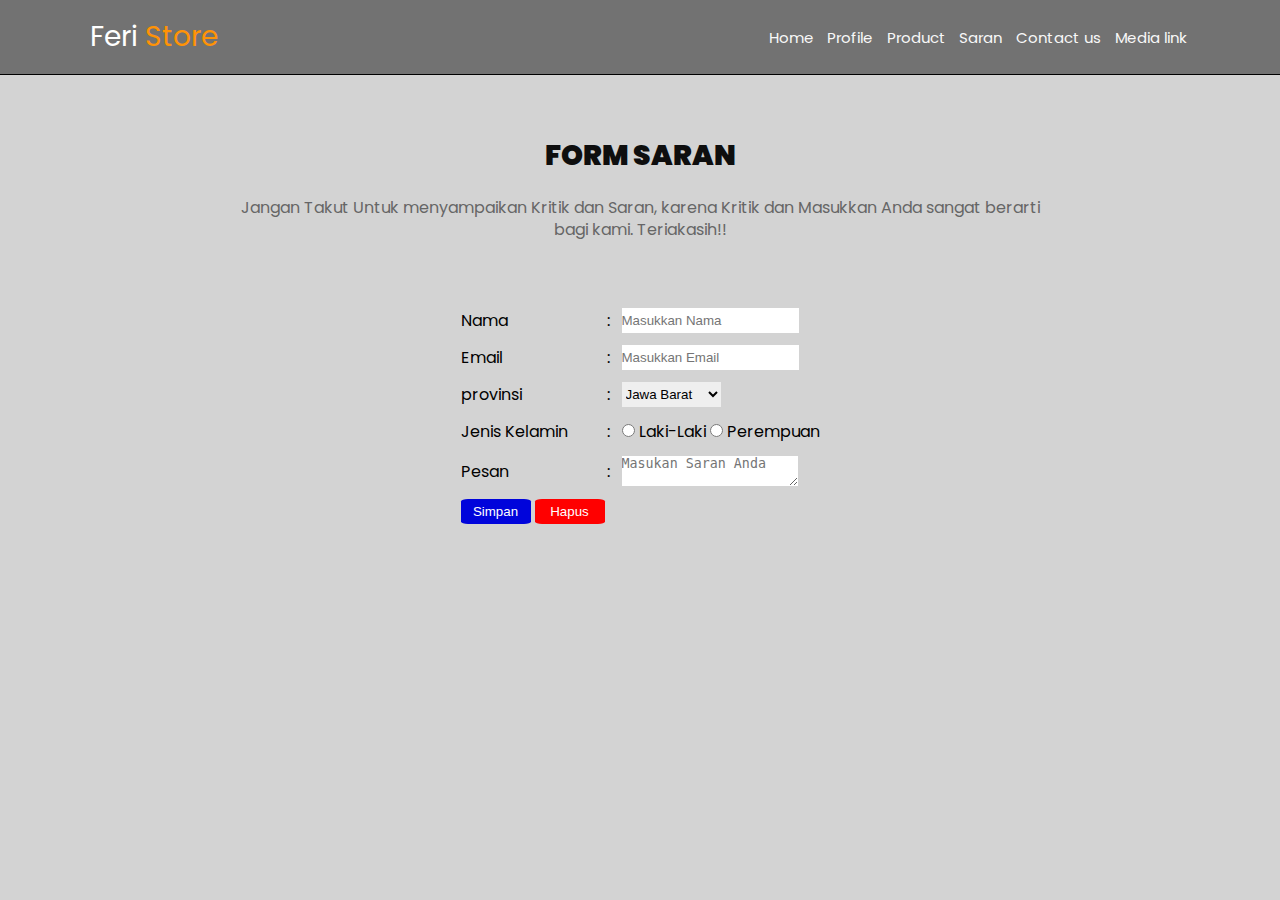
<file: form.html>
<html>
  <head>
    <title>Saran</title>
    <link rel="stylesheet" href="asset/style.css" />
    <link rel="preconnect" href="https://fonts.googleapis.com" />
    <link rel="preconnect" href="https://fonts.gstatic.com" crossorigin />
    <link
      href="https://fonts.googleapis.com/css2?family=Poppins:ital,wght@0,400;1,600&display=swap"
      rel="stylesheet"
    />
    <style>
      body {
        background-color: #D3D3D3;
        font-family: "poppins", sans-serif;
        margin: 0;
        padding: 0;
      }

      section {
        padding: 40px 20px;
        padding-top: 75px;
        text-align: center;
        margin-top: 60px;
      }

      .semua {
        max-width: 800px;
        margin: 0 auto;
      }

      h1 {
        font-size: 28px;
        color: #0e0e0e;
        margin-bottom: 20px;
      }

      p {
        color: #666;
        font-size: 16px;
        margin-bottom: 40px;
      }

      .Product {
        display: inline-flex;
        flex-direction: column;
        align-items: center;
        margin-bottom: 30px;
      }

      .Product img {
        width: 100%;
        max-width: 200px;
        max-height: 200px;
        height: auto;
        border-radius: 8px;
        margin-bottom: 10px;
        margin-top: 80px;
        margin-right: 15px;
        margin-left: 15px;
      }

      .Product p {
        color: #333;
        font-size: 18px;
      }
      td{
        color: #010101;
      }
    </style>
  </head>
  <body>
    <div class="navbar">
      <a href="" class="navbar-logo">Feri <span>Store</span></a>
      <div class="navbar-nav">
        <a href="index.html">Home</a>
        <a href="Profile.html">Profile</a>
        <a href="product.html">Product</a>
        <a href="form.html">Saran</a>
        <a href="contactus.html">Contact us</a>
        <a href="medialink.html">Media link</a>
      </div>
    </div>
    <!-- akhir navbar -->
    <section>
      <div class="semua">
        <h1><strong> FORM SARAN</strong></h1>
          <p> Jangan Takut Untuk menyampaikan Kritik dan Saran, karena Kritik dan Masukkan Anda sangat berarti bagi kami. Teriakasih!!</p>
      </div>
      <br>
<form action="mailto:ikhwanudin" method="post" enctype="text/plain">
<p align="center">
<table>
<tr>
<td style="padding-bottom: 10px;"> <label  for="Nama"> Nama</label></td>
<td style="padding-bottom: 10px; padding-right: 10px;" >:</td>
<td style="padding-bottom: 10px;" ><input placeholder="Masukkan Nama" type="text" style="height: 25px;" name="Nama"> </td>
</tr>
<tr>
    <td style="padding-bottom: 10px;" > <label for="Email"> Email</label></td>
    <td style="padding-bottom: 10px; " >:</td>
    <td style="padding-bottom: 10px;" ><input placeholder="Masukkan Email" type="email" style="height: 25px;"  name="Email"> </td>
    </tr>

<tr>
<td style="padding-bottom: 10px;" >
<label for="provinsi">provinsi
</label>
</td>
<td style="padding-bottom: 10px;" >:</td>
<td style="padding-bottom: 10px;" >
<select name="provinsi" style="height: 25px;">
<option value="jb">Jawa Barat</option>
<option value="jt">Jawa Tengah</option>
<option value="jtm">Jawa Timur</option>
<option value="jkt">DKI Jakarta</option>
<option value="lainya">Lainya</option>
</td>
<tr>
<td style="padding-bottom: 10px;" ><label for="Jenis Kelamin">Jenis Kelamin</label>
</td>
<td style="padding-bottom: 10px;" >:</td>
<td style="padding-bottom: 10px;" >
<input type="Radio" value="r1"> Laki-Laki
<input type="Radio" value="r2" > Perempuan
</td>

<tr>
<td style="padding-bottom: 10px;" > <label for="Pesan"> Pesan</label></td>
<td style="padding-bottom: 10px;" >:</td>
<td style="padding-bottom: 10px;" >
<textarea placeholder="Masukan Saran Anda"></textarea>
</td>
<tr>
<td>
    <input style="background-color: #0004db; width: 70px; height: 25px; color: rgb(255, 255, 255); border-radius: 10%;" type="submit" name="var4" value="Simpan">
    <input style="background-color: #ff0000;  width: 70px; height: 25px; color: rgb(255, 255, 255); border-radius: 10%;" type="Reset" name="var5" value="Hapus">
</td>
<tr>
<td colspan="5" align="center">
</b>
</h3>
</br>
</font>
</td>
</tr>
</table>
    </section>
  </body>
</html>
</file>
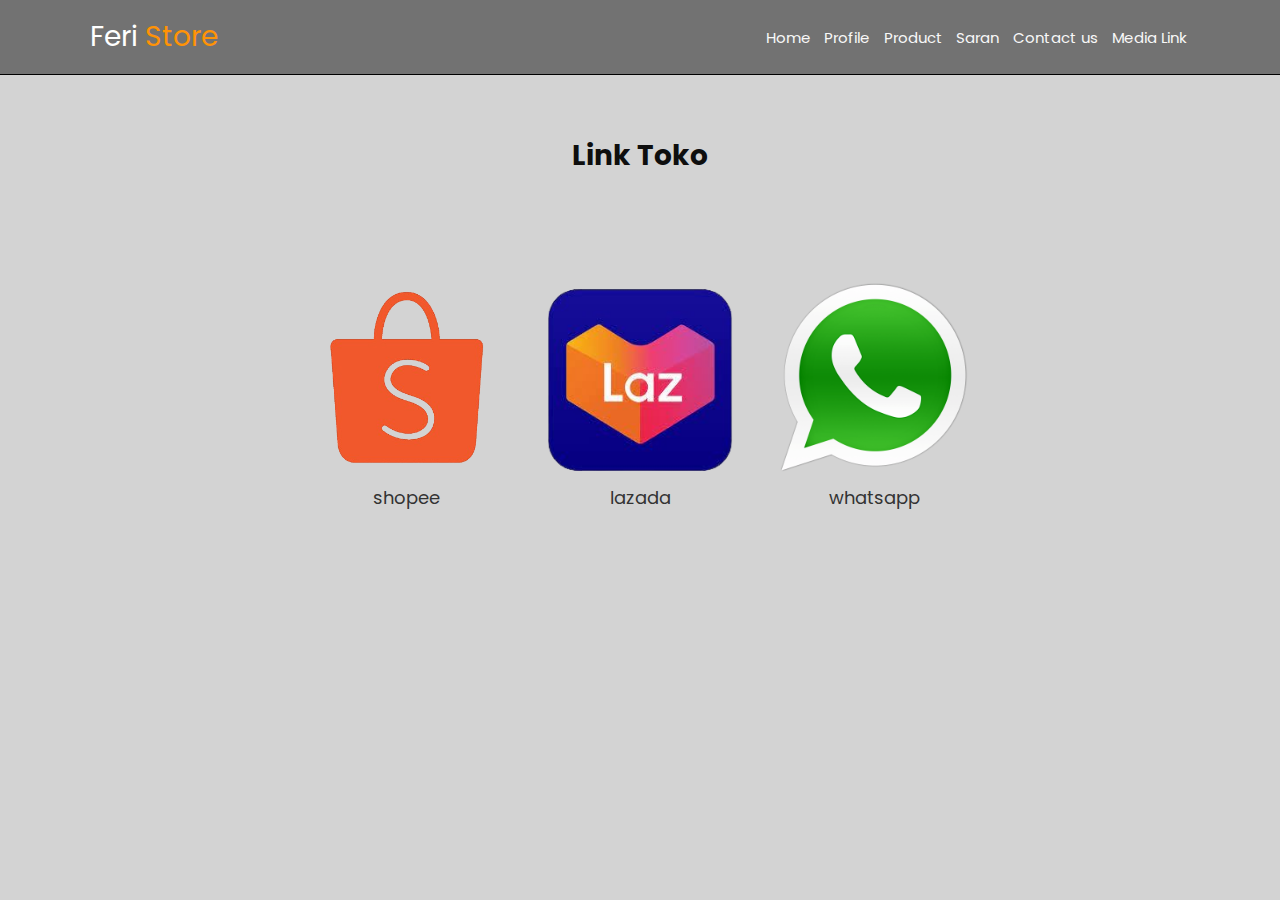
<file: medialink.html>
<html>
  <head>
    <title>Medialink</title>
    <link rel="stylesheet" href="asset/style.css" />
    <link rel="preconnect" href="https://fonts.googleapis.com" />
    <link rel="preconnect" href="https://fonts.gstatic.com" crossorigin />
    <link
      href="https://fonts.googleapis.com/css2?family=Poppins:ital,wght@0,400;1,600&display=swap"
      rel="stylesheet"
    />
    <style>
      body {
        background-color: #d3d3d3;
        font-family: "poppins", sans-serif;
        margin: 0;
        padding: 0;
      }

      section {
        padding: 40px 20px;
        padding-top: 75px;
        text-align: center;
        margin-top: 60px;
      }

      .semua {
        max-width: 800px;
        margin: 0 auto;
      }

      h1 {
        font-size: 28px;
        color: #0e0e0e;
        margin-bottom: 20px;
      }

      p {
        color: #666;
        font-size: 16px;
        margin-bottom: 40px;
      }

      .Product {
        display: inline-flex;
        flex-direction: column;
        align-items: center;
        margin-bottom: 30px;
      }

      .Product img {
        width: 100%;
        max-width: 200px;
        max-height: 200px;
        height: auto;
        border-radius: 8px;
        margin-bottom: 10px;
        margin-top: 80px;
        margin-right: 15px;
        margin-left: 15px;
      }

      .Product p {
        color: #333;
        font-size: 18px;
      }
    </style>
  </head>
  <body>
    <div class="navbar">
      <a href="" class="navbar-logo">Feri <span>Store</span></a>
      <div class="navbar-nav">
        <a href="index.html">Home</a>
        <a href="Profile.html">Profile</a>
        <a href="product.html">Product</a>
        <a href="form.html">Saran</a>
        <a href="contactus.html">Contact us</a>
        <a href="medialink.html">Media Link</a>
      </div>
    </div>
    <!-- akhir navbar -->
    <section>
      <div class="semua">
        <h1>Link Toko</h1>
        <div class="Product">
          <a href="https://shp.ee/alrusj4">
            <img src="/image/shopee.png" alt="Product 1" />
          </a>
          <p>shopee</p>
        </div>
        <div class="Product">
          <a href="https://s.lazada.co.id/s.o58es">
            <img src="/image/lazada.png" alt="Product 1" />
          </a>
          <p>lazada</p>
        </div>
        <div class="Product">
          <a href="Https://wa.me/6289678443008">
            <img src="/image/whatsapp.png" alt="Product 1" />
          </a>
          <p>whatsapp</p>
        </div>
      </div>
    </section>
  </body>
</html>
</file>
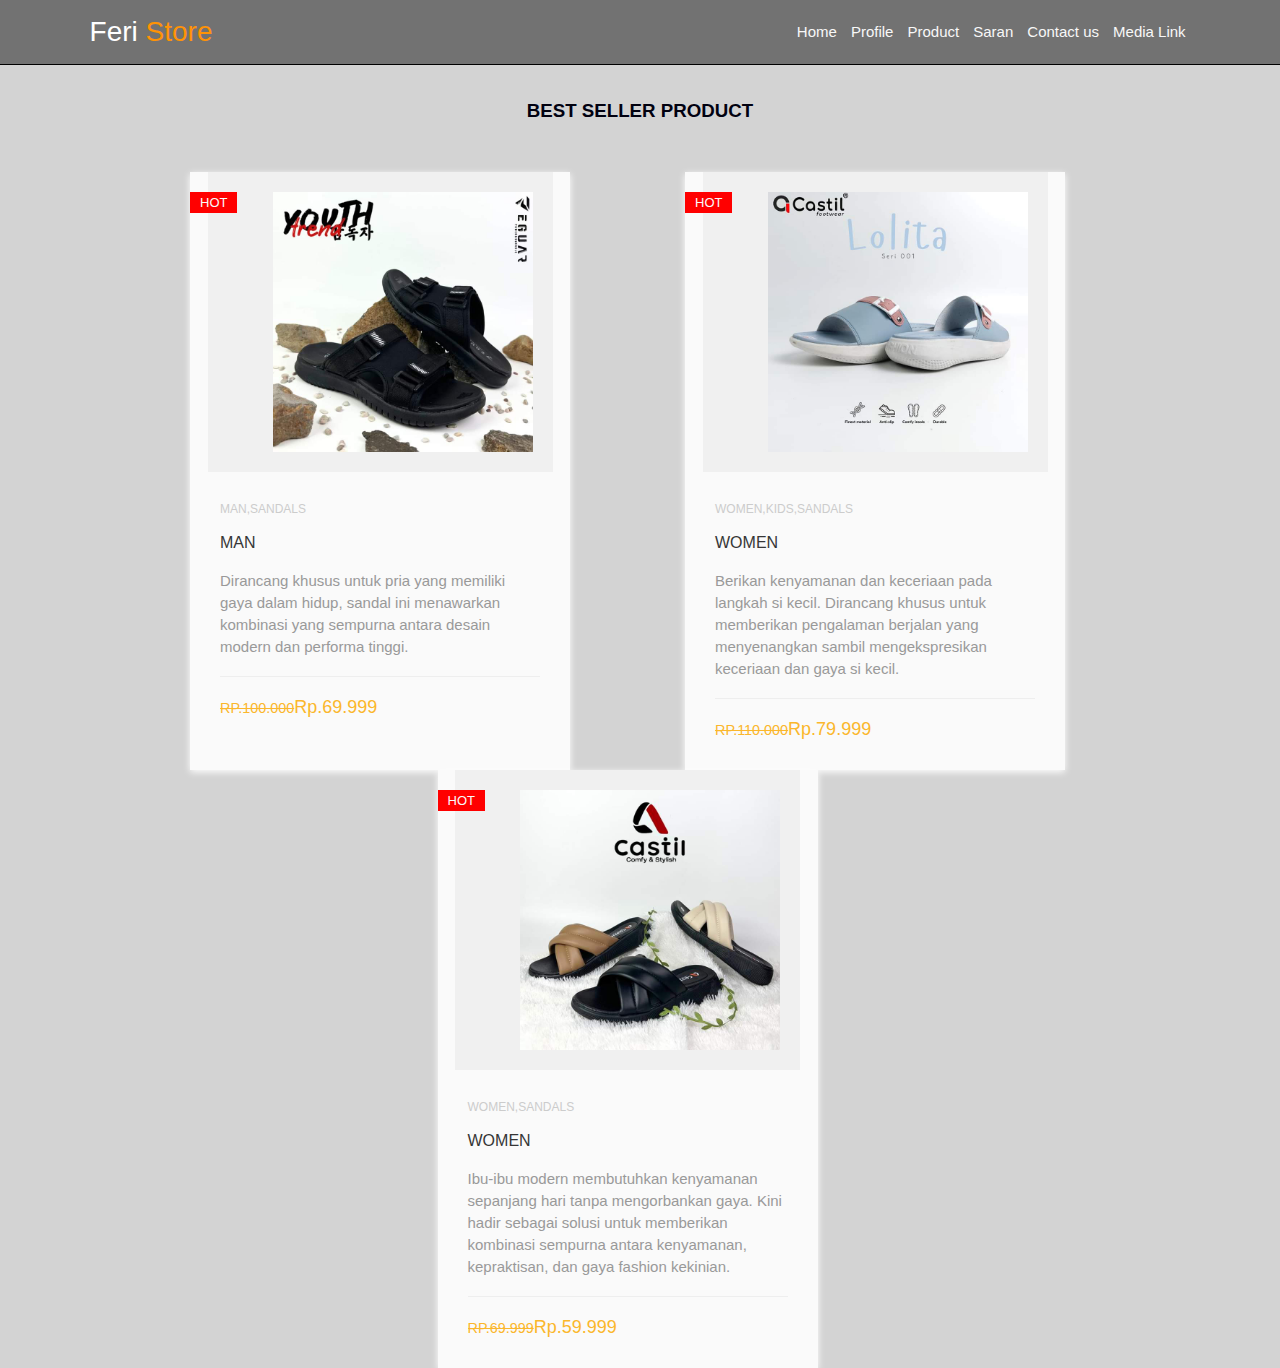
<file: product.html>
<!DOCTYPE html>
<html lang="en">
  <head>
    <meta charset="UTF-8" />
    <meta name="viewport" content="width=device-width, initial-scale=1.0" />
    <link rel="stylesheet" href="asset/style.css" />
    <link
      rel="stylesheet"
      href="https://cdnjs.cloudflare.com/ajax/libs/font-awesome/6.5.1/css/all.min.css"
      integrity="sha512-DTOQO9RWCH3ppGqcWaEA1BIZOC6xxalwEsw9c2QQeAIftl+Vegovlnee1c9QX4TctnWMn13TZye+giMm8e2LwA=="
      crossorigin="anonymous"
      referrerpolicy="no-referrer"
    />
    <title>Product</title>
  </head>

  <body style="background-color: #d3d3d3">
    <!-- navbar -->
    <div class="navbar" style="font-family: 'Poppins', sans-serif">
      <a href="" class="navbar-logo">Feri <span>Store</span></a>
      <div class="navbar-nav">
        <a href="index.html">Home</a>
        <a href="Profile.html">Profile</a>
        <a href="product.html">Product</a>
        <a href="form.html">Saran</a>
        <a href="contactus.html">Contact us</a>
        <a href="medialink.html">Media Link</a>
      </div>
    </div>

    <!-- akhir nav -->
    <div
      style="
        padding-top: 100px;
        color: #010110;
        text-align: center;
        text-transform: uppercase;
      "
    >
      <h3>BEST SELLER Product</h3>
    </div>
    <div class="card-container" style="padding-top: 50px">
      <div class="card">
        <div class="badge">hot</div>
        <div class="tumb">
          <img src="/image/BestSeller1.jpeg" />
        </div>
        <div class="details">
          <span class="category">Man,Sandals</span>
          <h4>
            <a href="">Man</a>
          </h4>
          <p>
            Dirancang khusus untuk pria yang memiliki gaya dalam hidup, sandal
            ini menawarkan kombinasi yang sempurna antara desain modern dan
            performa tinggi.
          </p>
          <div class="bottom-details">
            <div class="price"><small>RP.100.000</small>Rp.69.999</div>
            <div class="links">
              <a href=""><i class="fa-solid fa-heart"></i></a>
              <a href=""><i class="fa-solid fa-cart-shopping"></i></a>
            </div>
          </div>
        </div>
      </div>
      <div class="card">
        <div class="badge">hot</div>
        <div class="tumb">
          <img src="/image/BestSeller2.jpeg" />
        </div>
        <div class="details">
          <span class="category"> Women,Kids,Sandals</span>
          <h4>
            <a href="">Women</a>
          </h4>
          <p>
            Berikan kenyamanan dan keceriaan pada langkah si kecil. Dirancang
            khusus untuk memberikan pengalaman berjalan yang menyenangkan sambil
            mengekspresikan keceriaan dan gaya si kecil.
          </p>
          <div class="bottom-details">
            <div class="price"><small>RP.110.000</small>Rp.79.999</div>
            <div class="links">
              <a href=""><i class="fa-solid fa-heart"></i></a>
              <a href=""><i class="fa-solid fa-cart-shopping"></i></a>
            </div>
          </div>
        </div>
      </div>
      <div class="card">
        <div class="badge">hot</div>
        <div class="tumb">
          <img src="/image/BestSeller3.jpeg" />
        </div>
        <div class="details">
          <span class="category"> Women,Sandals</span>
          <h4>
            <a href="">Women</a>
          </h4>
          <p>
            Ibu-ibu modern membutuhkan kenyamanan sepanjang hari tanpa
            mengorbankan gaya. Kini hadir sebagai solusi untuk memberikan
            kombinasi sempurna antara kenyamanan, kepraktisan, dan gaya fashion
            kekinian.
          </p>
          <div class="bottom-details">
            <div class="price"><small>RP.69.999</small>Rp.59.999</div>
            <div class="links">
              <a href=""><i class="fa-solid fa-heart"></i></a>
              <a href=""><i class="fa-solid fa-cart-shopping"></i></a>
            </div>
          </div>
        </div>
      </div>
    </div>
  </body>
</html>
</file>
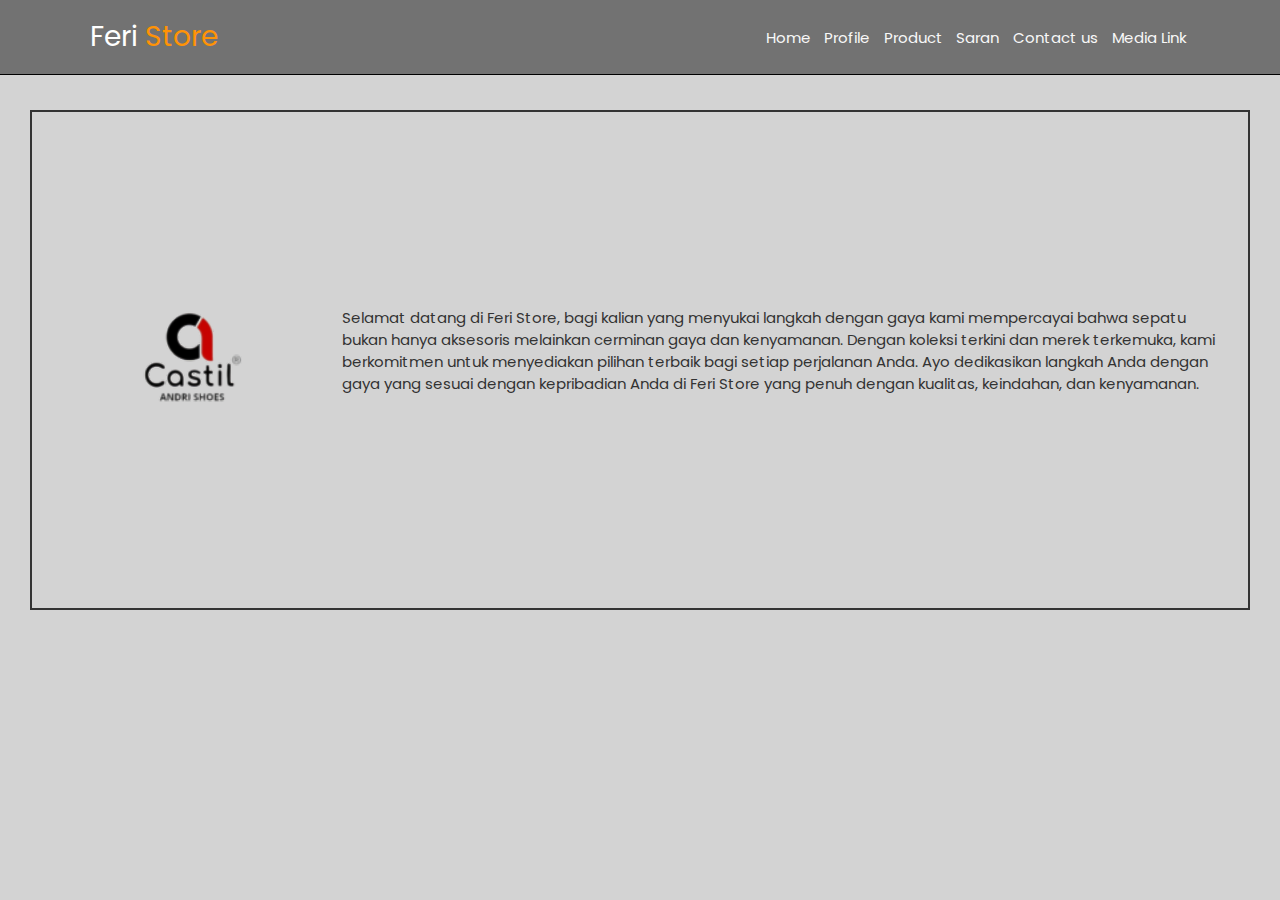
<file: Profile.html>
<html>
  <head>
    <title>Profile</title>
    <link rel="stylesheet" href="asset/style.css" />
    <link rel="preconnect" href="https://fonts.googleapis.com" />
    <link rel="preconnect" href="https://fonts.gstatic.com" crossorigin />
    <link
      href="https://fonts.googleapis.com/css2?family=Poppins:ital,wght@0,400;1,600&display=swap"
      rel="stylesheet"
    />
    <style>
      body {
        background-color: #D3D3D3;
        align-items: center;
        font-family: "poppins" sans-serif;
        margin: 30px;
      }
      .border1 {
        border: 2px solid #333333; /* Tambahkan border untuk memisahkan elemen */
        padding: 10px; /* Tambahkan padding untuk memberikan ruang di sekitar elemen */
        display: flex; /* Menggunakan flexbox untuk mengatur tata letak */
        align-items: center; /* Pusatkan vertikal */
        height: 500px;
      }

.border1 p {
  color: #333333;
  margin-right: 12px;
}
.border1 img {
  margin-right: 50px;
  margin-left: 50px;
  width: 200px;
  height: 200px;
  /* object-fit: cover; */
  align-items: center;
}


    </style>
  </head>
  <body>
    <div class="navbar">
      <a href="" class="navbar-logo">Feri <span>Store</span></a>
      <div class="navbar-nav">
        <a href="index.html">Home</a>
        <a href="Profile.html">Profile</a>
        <a href="product.html">Product</a>
        <a href="form.html">Saran</a>
        <a href="contactus.html">Contact us</a>
        <a href="medialink.html">Media Link</a>
      </div>
    </div>
    <!-- akhir navbar -->

    <section style="padding-top: 80px">
      <div class="border1">
        <!-- <h1>Profile</h1> -->
        <img class="img" src="/image/Profile.png" alt="" />
        <p>
          Selamat datang di Feri Store, bagi kalian yang menyukai langkah dengan gaya kami mempercayai bahwa sepatu bukan hanya aksesoris melainkan cerminan gaya dan kenyamanan.
         Dengan koleksi terkini dan merek terkemuka, kami berkomitmen untuk menyediakan pilihan terbaik bagi setiap perjalanan Anda. 
        Ayo dedikasikan langkah Anda dengan gaya yang sesuai dengan kepribadian Anda di Feri Store yang penuh dengan kualitas, keindahan, dan kenyamanan.
        </p>
      </div>
    </section>
      </div>
    </div>
  </body>
</html>
</file>
<file: asset/style.css>
:root {
  --primary: #ff9305;
  --bg: #000000;
}

* {
  margin: 0;
  padding: 0;
  box-sizing: border-box;
  outline: none;
  border: none;
  text-decoration: none;
}

body {
  font-family: "Poppins", sans-serif;
  /* background-color: var(--bg); */
  color: #fff;
  /* min-height: 2000px; */
}

.navbar {
  display: flex;
  justify-content: space-between;
  align-items: center;
  padding: 1rem 7%;
  background-color: rgb(114, 114, 114);
  border-bottom: 0.1px solid #000000;
  position: fixed;
  top: 0;
  left: 0;
  right: 0;
  z-index: 9999;
}

.navbar .navbar-logo {
  font-size: 28px;
  font-weight: 400;
  color: #fff;
}
.navbar .navbar-logo span {
  color: var(--primary);
}

.navbar .navbar-nav a {
  color: #f8f8f8;
  display: inline-block;
  font-size: 15px;
  margin: 0 0.3rem;
}

.navbar .navbar-nav a:hover {
  color: var(--primary);
}

.hero {
  min-height: 100vh;
  display: flex;
  align-items: center;
  background-image: url("/image/Background.png");
  background-repeat: no-repeat;
  background-size: cover;
  position: relative;
}

.hero::after {
  content: "  ";
  display: block;
  position: absolute;
  width: 100%;
  height: 100%;
  background: -moz-linear-gradient(
    0deg,
    rgba(1, 1, 3, 1) 3%,
    rgba(255, 255, 2550) 25%
  );
}

.hero h1 {
  font-size: 50px;
  padding-bottom: 0px;
  padding-left: 500px;
  position: relative;
  text-align: center;
}
.hero span {
  color: var(--primary);
}
.hero p {
  font-size: 20px;
  padding-bottom: 50px;
  padding-left: 500px;
  position: relative;
  text-align: center;
  color: #7a4100;
}

/* .profile {
  padding-top: 60px;
}
.profile img {
  padding-top: 50px;
} */

.padding {
  padding-top: 70px;
}

.card-container {
  display: flex;
  justify-content: space-evenly;
  flex-wrap: wrap;
  flex-direction: row;
  padding-right: 100px;
  padding-left: 75px;
}

.card {
  position: relative;
  width: 380px;
  background: #fafafa;
  box-shadow: 0 2px 7px;
  font-family: "Poppins", sans-serif;
  place-items: center;
}

.badge {
  position: absolute;
  background-color: red;
  color: #fafafa;
  left: 0;
  top: 20px;
  text-transform: uppercase;
  font-size: 13px;
  padding: 3px 10px;
}

.tumb {
  height: 300px;
  background: #f0f0f0;
  padding: 20px;
  place-items: center;
}

.tumb img {
  max-width: 100%;
  max-height: 100%;
  padding-left: 45px;
}

.details {
  padding: 30px;
}

.category {
  display: block;
  color: #ccc;
  font-size: 12px;
  text-transform: uppercase;
  margin-bottom: 18px;
}

h4 a {
  font-weight: 500;
  color: #363636;
  display: block;
  margin-bottom: 18px;
  text-transform: uppercase;
  text-decoration: none;
  transition: 0.3s;
}

h4 a:hover {
  color: #fbb72c;
}
p {
  color: #999;
  font-size: 15px;
  line-height: 22px;
  margin-bottom: 18px;
}

.bottom-details {
  overflow: hidden;
  border-top: 1px solid #eee;
  padding-top: 20px;
}

.bottom-details div {
  float: left;
  width: 50%;
}

.price {
  color: #fbb72c;
  font-size: 18px;
}
small {
  font-size: 80%;
  font-weight: 400;
  text-decoration: line-through;
}
.links {
  text-align: right;
}
.links a {
  color: #e1e1e1;
  margin-left: 5px;
  transition: 0.3s;
  font-size: 17px;
}
.links a:hover {
  color: #fbb72c;
}
</file>
